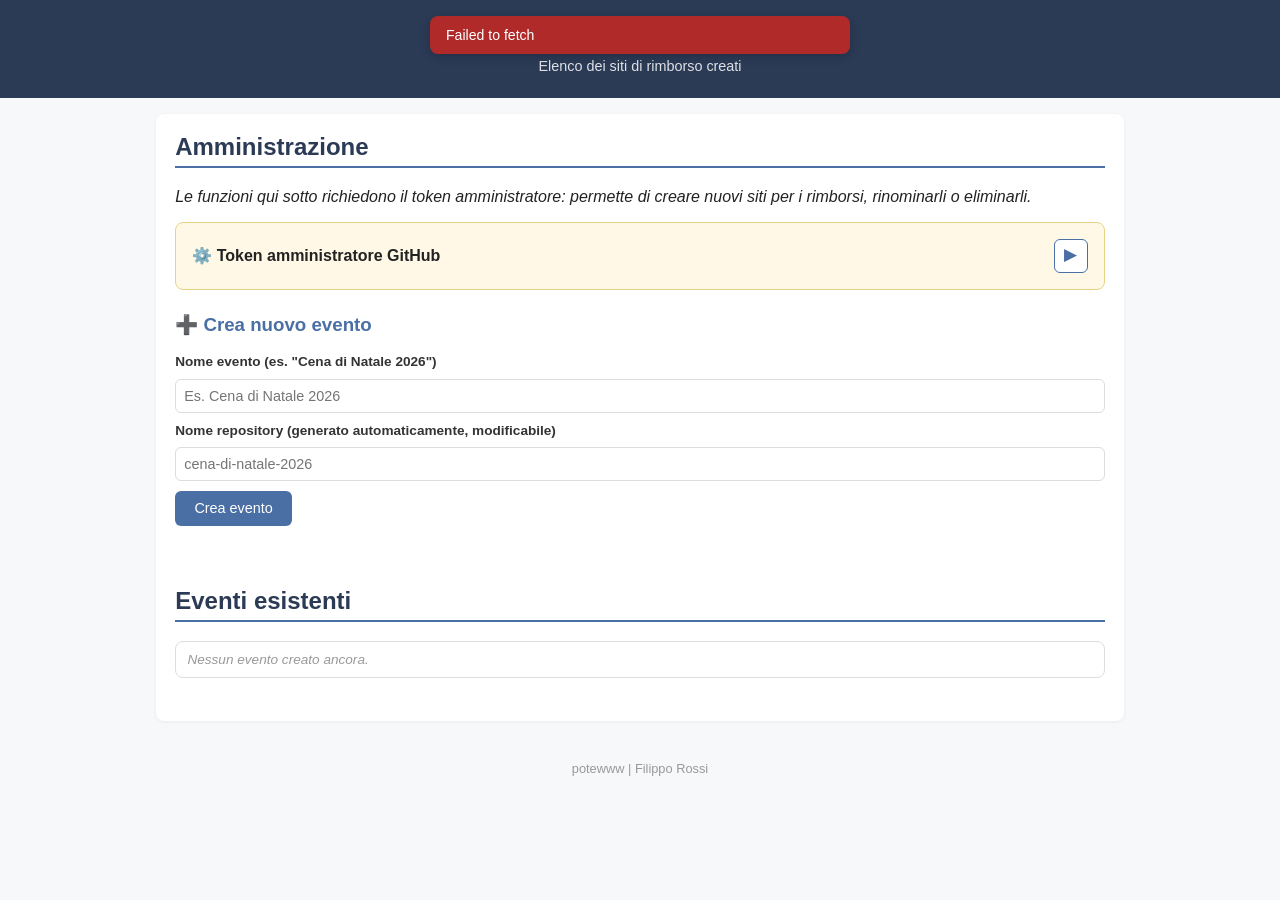
<file: index.html>
<!DOCTYPE html>
<html lang="it">
<head>
<meta charset="UTF-8">
<meta name="viewport" content="width=device-width, initial-scale=1.0">
<title>I miei eventi — Rimborsi</title>
<link rel="icon" type="image/png" href="img/logo.png">
<link rel="stylesheet" href="css/style.css">
</head>
<body>

<header class="page-header">
  <h1>PoteSplit</h1>
  <p>Elenco dei siti di rimborso creati</p>
</header>

<main>
  <section class="tab-panel active" style="border-radius:8px;">


    <h2>Amministrazione</h2>
    <p><em>Le funzioni qui sotto richiedono il token amministratore: permette di creare nuovi siti per i rimborsi, rinominarli o eliminarli.</em></p>

    <div class="token-box collapsed" id="token-box">
      <div class="token-box-header" id="token-box-toggle">
        <strong>⚙️ Token amministratore GitHub</strong>
       <button class="btn-gear btn-arrow" type="button" aria-label="Mostra/nascondi">▶</button>
      </div>
      <div class="token-box-body">
        Consigliato: un <strong>fine-grained token</strong> con Resource owner = la tua
        organization, Repository access = "All repositories", permessi Administration
        (org) + Contents + Pages in read/write. Così il token non può toccare i tuoi
        repository personali, solo quelli dell'organization. Vedi il README per i dettagli
        (e per l'alternativa più semplice ma meno sicura col token classico).
        Resta salvato solo in questo browser.
        Oppure più velocemente, cliccando al seguente link <a href="https://github.com/settings/personal-access-tokens/new" target="_blank" rel="noopener">GeneraToken</a>, si viene reindirizzati al sito per creare il token.
        <div class="token-input-row">
          <input type="password" id="gh-token-home" placeholder="github_pat_xxxxxxxxxxxxxxxxxxxx">
          <button class="btn-icon" type="button" id="btn-toggle-token-home" title="Mostra/nascondi token">👁</button>
          <button class="btn-icon" type="button" id="btn-copy-token-home" title="Copia token">📋</button>
        </div>
        <div style="display:flex; gap:.5rem; flex-wrap:wrap;">
          <button class="btn-secondary" id="btn-save-token-home" type="button">Salva token</button>
          <button class="btn-icon delete" id="btn-clear-token-home" type="button">Rimuovi token</button>
        </div>
        <div class="status" id="status-token-home"></div>
      </div>
    </div>

    <div class="warning-banner" id="config-warning-home" style="display:none">
      ⚠️ <strong>js/config.js</strong> non è ancora stato configurato con owner/repo/org: finché
      resta così, la creazione di nuovi eventi non funzionerà. Vedi il README.
    </div>

    <h3>➕ Crea nuovo evento</h3>
    <form class="admin-form" id="f-evento-form">
      <label>Nome evento (es. "Cena di Natale 2026")</label>
      <input type="text" id="f-evento-nome" placeholder="Es. Cena di Natale 2026" required>
      <label>Nome repository (generato automaticamente, modificabile)</label>
      <input type="text" id="f-evento-slug" placeholder="cena-di-natale-2026" required>
      <button class="btn-primary" type="submit" id="btn-evento-submit">Crea evento</button>
      <div class="status" id="status-evento"></div>
    </form>

     <h2>Eventi esistenti</h2>
    <div class="list-box" id="lista-eventi"></div>
  </section>
</main>

<footer><a href="https://potewww.github.io/home.html">potewww | Filippo Rossi</a></footer>

<script src="js/config.js"></script>
<script src="js/github-home.js"></script>
<script src="js/app-home.js"></script>
</body>
</html>
</file>
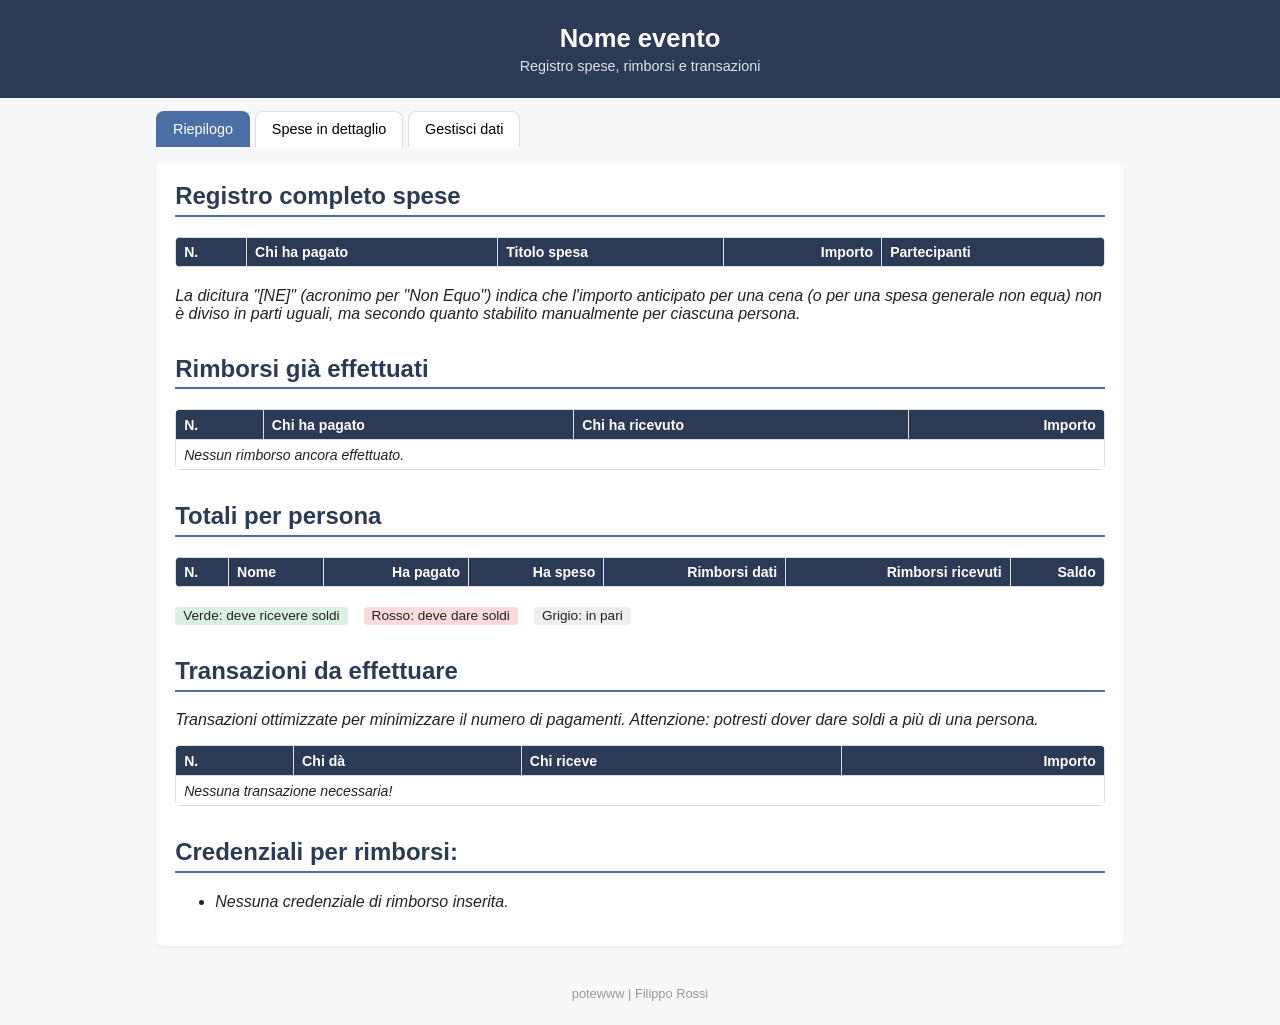
<file: template/index.html>
<!DOCTYPE html>
<html lang="it">
<head>
<meta charset="UTF-8">
<meta name="viewport" content="width=device-width, initial-scale=1.0">
<title>Rimborsi</title>
  <meta property="og:type" content="website">
  <meta property="og:title" content="Rimborsi">
  <meta property="og:description" content="Registro spese, rimborsi e transazioni">
  <meta property="og:image" content="https://potewww.github.io/potesplit/img/logo.png">
  <meta name="twitter:card" content="summary">
  <meta name="twitter:title" content="Rimborsi">
  <meta name="twitter:description" content="Registro spese, rimborsi e transazioni">
  <link rel="icon" type="image/png" href="https://potewww.github.io/potesplit/img/logo.png">
<link rel="stylesheet" href="css/style.css">
</head>
<body>

<header class="page-header">
  <h1 id="page-title">Rimborsi</h1>
  <p>Registro spese, rimborsi e transazioni</p>
</header>

<nav class="tabs">
  <a class="tab-btn-home" id="btn-home-link" href="#" title="Torna alla home">🏠</a>
  <button class="tab-btn active" data-tab="tab-riepilogo">Riepilogo</button>
  <button class="tab-btn" data-tab="tab-dettaglio">Spese in dettaglio</button>
  <button class="tab-btn" data-tab="tab-gestisci">Gestisci dati</button>
</nav>

<main>

  <!-- ===================== TAB RIEPILOGO ===================== -->
  <section id="tab-riepilogo" class="tab-panel active">

    <h2>Registro completo spese</h2>
    <div class="table-wrap">
    <table id="tbl-registro">
      <thead><tr><th>N.</th><th>Chi ha pagato</th><th>Titolo spesa</th><th class="num">Importo</th><th>Partecipanti</th></tr></thead>
      <tbody></tbody>
    </table>
    </div>
    <p><em>La dicitura "[NE]" (acronimo per "Non Equo") indica che l'importo anticipato per una cena (o per una spesa generale non equa) non è diviso in parti uguali, ma secondo quanto stabilito manualmente per ciascuna persona.</em></p>

    <h2>Rimborsi già effettuati</h2>
    <div class="table-wrap">
    <table id="tbl-rimborsi">
      <thead><tr><th>N.</th><th>Chi ha pagato</th><th>Chi ha ricevuto</th><th class="num">Importo</th></tr></thead>
      <tbody></tbody>
    </table>
    </div>

    <h2>Totali per persona</h2>
    <div class="table-wrap">
    <table id="tbl-totali">
      <thead><tr><th>N.</th><th>Nome</th><th class="num">Ha pagato</th><th class="num">Ha speso</th><th class="num">Rimborsi dati</th><th class="num">Rimborsi ricevuti</th><th class="num">Saldo</th></tr></thead>
      <tbody></tbody>
    </table>
    </div>
    <div class="legend">
      <span class="row-green">Verde: deve ricevere soldi</span>
      <span class="row-red">Rosso: deve dare soldi</span>
      <span class="row-gray">Grigio: in pari</span>
    </div>

    <h2>Transazioni da effettuare</h2>
    <p><em>Transazioni ottimizzate per minimizzare il numero di pagamenti. Attenzione: potresti dover dare soldi a più di una persona.</em></p>
    <div class="table-wrap">
    <table id="tbl-transazioni">
      <thead><tr><th>N.</th><th>Chi dà</th><th>Chi riceve</th><th class="num">Importo</th></tr></thead>
      <tbody></tbody>
    </table>
    </div>

    <h2>Credenziali per rimborsi:</h2>
    <ul id="credenziali-list"></ul>
  </section>

  <!-- ===================== TAB CENE ===================== -->
  <section id="tab-dettaglio" class="tab-panel">
    <h2>Spese in dettaglio</h2>
    <p><em>Se una spesa non è divisibile esattamente (es. dividendo per 3), gli importi vengono arrotondati per difetto al centesimo e i centesimi restanti assegnati a chi, al momento del calcolo, sta spendendo di meno: è normale che due persone con la stessa spesa "sulla carta" abbiano un centesimo di differenza. Se il totale anticipato per una spesa/cena non coincide con il dovuto calcolato, la differenza viene ridistribuita automaticamente (solata se si è pagato di più, controsolata se si è pagato di meno).</em></p>

    <h3>Cene</h3>
    <div id="cene-container"></div>

    <h3>Altre spese (equa e non equa)</h3>
    <div id="spese-dettaglio-container"></div>
  </section>

  <!-- ===================== TAB GESTISCI ===================== -->
  <section id="tab-gestisci" class="tab-panel">
    <h2>Gestisci dati</h2>
    <div class="warning-banner" id="config-warning" style="display:none">
      ⚠️ <strong>js/config.js</strong> non è ancora stato configurato con il tuo username e nome del repository GitHub: finché resta così, nessun salvataggio funzionerà. Vedi il README.
    </div>

    <div class="token-box collapsed" id="token-box">
      <div class="token-box-header" id="token-box-toggle">
        <strong>⚙️ Token GitHub</strong>
        <button class="btn-gear btn-arrow" type="button" aria-label="Mostra/nascondi">▶</button>
      </div>
      <div class="token-box-body">
        <p>
  Istruzioni amministratore:
  <br>Accedere su GitHub → Settings → Developer settings → Personal access tokens (fine-grained, con permesso "Contents: Read and write" sul repo). Il token resta salvato solo in questo browser (non su GitHub Pages, non visibile ad altri visitatori) e rimane impostato anche se chiudi la pagina o il browser, finché non lo rimuovi.
  Oppure più velocemente, cliccando al seguente link <a href="https://github.com/settings/personal-access-tokens/new" target="_blank" rel="noopener">GeneraToken</a>, si viene reindirizzati al sito per creare il token.
</p>

<p>
  Istruzioni utenti:
  <br>Inserire nello spazio sottostante il token fornito dall'amministratore. Una volta fatto, chiudere il menù a tendina e non modificare più il campo.
</p>
        <div class="token-input-row">
          <input type="password" id="gh-token" placeholder="github_pat_xxxxxxxxxxxxxxxxxxxx">
          <button class="btn-icon" type="button" id="btn-toggle-token" title="Mostra/nascondi token">👁</button>
          <button class="btn-icon" type="button" id="btn-copy-token" title="Copia token">📋</button>
        </div>
        <div style="display:flex; gap:.5rem; flex-wrap:wrap;">
          <button class="btn-secondary" id="btn-save-token" type="button">Salva token (permanente)</button>
          <button class="btn-icon delete" id="btn-clear-token" type="button">Rimuovi token</button>
        </div>
        <div class="status" id="status-token"></div>
      </div>
    </div>

    <div class="collapsible-section collapsed" id="sec-persona">
      <div class="collapsible-header" data-toggle="sec-persona">
        <strong>👤 Aggiungi persona</strong>
        <button class="btn-gear btn-arrow" type="button" aria-label="Mostra/nascondi">▶</button>
      </div>
      <div class="collapsible-body">
        <form class="admin-form" id="f-persona-form">
          <label>Quante persone vuoi aggiungere?</label>
          <select id="f-persona-quante">
            <option value="1" selected>1</option>
            <option value="2">2</option>
            <option value="3">3</option>
            <option value="4">4</option>
            <option value="5">5</option>
            <option value="6">6</option>
            <option value="7">7</option>
            <option value="8">8</option>
            <option value="9">9</option>
            <option value="10">10</option>
          </select>
          <label>Nome e cognome</label>
          <div id="f-persona-nomi-container"></div>
          <button class="btn-primary" type="submit">Aggiungi persona/e</button>
          <div class="status" id="status-persona"></div>
        </form>
      </div>
    </div>

    <h4>Persone esistenti</h4>
    <div class="list-box" id="lista-persone"></div>

    <div class="collapsible-section collapsed" id="sec-spesa">
      <div class="collapsible-header" data-toggle="sec-spesa">
        <strong>🛒 Aggiungi spesa</strong>
        <button class="btn-gear btn-arrow" type="button" aria-label="Mostra/nascondi">▶</button>
      </div>
      <div class="collapsible-body">
        <form class="admin-form" id="f-spesa-form">
          <label>Titolo spesa</label>
          <input type="text" id="f-spesa-titolo" placeholder="Es. Spesa bibite" required>

          <label>Partecipanti alla spesa (spunta chi partecipa — di default sono tutte spuntate)</label>
          <div id="f-spesa-partecipanti"></div>

          <label>Metodo di divisione</label>
          <div style="display:flex; gap:1.2rem; flex-wrap:wrap;">
            <label class="chk"><input type="radio" name="f-spesa-modo" id="f-spesa-modo-equa" value="equa" checked> Divisione equa tra i partecipanti</label>
            <label class="chk"><input type="radio" name="f-spesa-modo" id="f-spesa-modo-nonequa" value="nonequa"> Divisione non equa (quote personalizzate)</label>
          </div>

          <div id="f-spesa-quote-box" style="display:none">
            <label>Quota dovuta da ciascun partecipante selezionato (€)</label>
            <div id="f-spesa-quote-righe"></div>
            <div class="status" id="status-spesa-quote-tot"></div>
          </div>

          <label>Chi ha anticipato i soldi (spunta chi ha pagato — di default nessuno è spuntato)</label>
          <div id="f-spesa-pagatori-check"></div>
          <div id="f-spesa-pagatori-righe"></div>
          <div class="status" id="status-spesa-pagatori-tot"></div>

          <button class="btn-primary" type="submit" id="btn-spesa-submit">Aggiungi spesa</button>
          <button class="btn-secondary" type="button" id="btn-spesa-annulla" style="display:none">Annulla modifica</button>
          <div class="status" id="status-spesa"></div>
        </form>
      </div>
    </div>

    <h4>Spese esistenti</h4>
    <div class="list-box" id="lista-spese"></div>

    <div class="collapsible-section collapsed" id="sec-rimborso">
      <div class="collapsible-header" data-toggle="sec-rimborso">
        <strong>💸 Aggiungi rimborso</strong>
        <button class="btn-gear btn-arrow" type="button" aria-label="Mostra/nascondi">▶</button>
      </div>
      <div class="collapsible-body">
        <form class="admin-form" id="f-rimborso-form">
          <label>Chi dà (ha rimborsato)</label>
          <select class="persona-select" id="f-rimb-da"></select>
          <label>Chi riceve</label>
          <select class="persona-select" id="f-rimb-a"></select>
          <label>Importo (€)</label>
          <input type="number" step="0.01" min="0.01" id="f-rimb-importo" required>
          <button class="btn-primary" type="submit" id="btn-rimborso-submit">Aggiungi rimborso</button>
          <button class="btn-secondary" type="button" id="btn-rimborso-annulla" style="display:none">Annulla modifica</button>
          <div class="status" id="status-rimborso"></div>
        </form>
      </div>
    </div>

    <h4>Rimborsi esistenti</h4>
    <div class="list-box" id="lista-rimborsi"></div>

    <div class="collapsible-section collapsed" id="sec-cena">
      <div class="collapsible-header" data-toggle="sec-cena">
        <strong>🍲 Aggiungi cena</strong>
        <button class="btn-gear btn-arrow" type="button" aria-label="Mostra/nascondi">▶</button>
      </div>
      <div class="collapsible-body">
        <form class="admin-form" id="f-cena-form">
          <label>Titolo cena</label>
          <input type="text" id="f-cena-titolo" placeholder="Es. Cena di Natale" required>

          <label>Persone alla cena (spunta chi partecipa — di default sono tutte spuntate)</label>
          <div id="cena-persone-checkboxes"></div>

          <label>Sconti per categoria (%)</label>
          <div class="sconti-grid" id="sconti-grid-container"></div>

          <div class="cena-persone-details collapsed" id="cena-persone-details">
            <div class="cena-persone-details-header" id="cena-persone-details-toggle">
              <strong>Spese individuali per persona (voci consumate)</strong>
              <button class="btn-gear btn-arrow" type="button" aria-label="Mostra/nascondi spese individuali">▶</button>
            </div>
            <div class="cena-persone-details-body">
              <div id="cena-persone-rows"></div>
            </div>
          </div>

          <label>Spese condivise (piatti/bevande in comune, coperto, ecc.)</label>
          <p><em>Se non selezioni nessun partecipante per una spesa condivisa, viene considerata per tutti i partecipanti alla cena.</em></p>
          <div id="cena-spese-rows"></div>
          <button class="btn-secondary" type="button" id="btn-add-cena-spesa">+ Aggiungi spesa condivisa</button>

          <label>Chi ha anticipato i soldi per questa cena (spunta chi ha pagato — di default nessuno è spuntato)</label>
          <p><em>Non è detto che chi anticipa i soldi debba anche partecipare alla cena: la spesa viene comunque divisa esclusivamente tra i partecipanti selezionati sopra.</em></p>
          <div id="cena-pagatori-check"></div>
          <div id="cena-pagatori-righe"></div>
          <div class="status" id="status-cena-pagatori-tot"></div>

          <button class="btn-primary" type="submit" id="btn-cena-submit">Salva cena</button>
          <button class="btn-secondary" type="button" id="btn-cena-annulla" style="display:none">Annulla modifica</button>
          <div class="status" id="status-cena"></div>
        </form>
      </div>
    </div>

    <h4>Cene esistenti</h4>
    <div class="list-box" id="lista-cene"></div>

    <div class="collapsible-section collapsed" id="sec-credenziale">
      <div class="collapsible-header" data-toggle="sec-credenziale">
        <strong>📝 Aggiungi/modifica credenziali rimborso</strong>
        <button class="btn-gear btn-arrow" type="button" aria-label="Mostra/nascondi">▶</button>
      </div>
      <div class="collapsible-body">
        <p><em>Per ogni persona puoi salvare un link PayPal oppure un IBAN + nome intestatario,
          da mostrare nella pagina Riepilogo a chi deve farle un rimborso.</em></p>
        <form class="admin-form" id="f-credenziale-form">
          <label>Persona</label>
          <select class="persona-select" id="f-cred-persona"></select>

          <label>Tipo di credenziale</label>
          <select id="f-cred-tipo">
            <option value="paypal">Link PayPal</option>
            <option value="iban">IBAN + Intestatario</option>
          </select>

          <div id="f-cred-campi-paypal">
            <label>Link PayPal</label>
            <input type="text" id="f-cred-paypal" placeholder="https://www.paypal.me/tuonome">
          </div>

          <div id="f-cred-campi-iban" style="display:none">
            <label>IBAN</label>
            <input type="text" id="f-cred-iban" placeholder="IT00X0000000000000000000000">
            <label>Nome intestatario</label>
            <input type="text" id="f-cred-intestatario" placeholder="Es. Mario Rossi">
          </div>

          <button class="btn-primary" type="submit" id="btn-cred-submit">Salva credenziali</button>
          <button class="btn-secondary" type="button" id="btn-cred-annulla" style="display:none">Annulla modifica</button>
          <div class="status" id="status-cred"></div>
        </form>
      </div>
    </div>

    <h4>Credenziali esistenti</h4>
    <div class="list-box" id="lista-credenziali"></div>
  </section>

</main>

<footer><a href="https://potewww.github.io/home.html">potewww | Filippo Rossi</a></footer>

<script src="js/config.js"></script>
<script src="js/calc.js"></script>
<script src="js/github.js"></script>
<script src="js/app.js"></script>
</body>
</html>
</file>
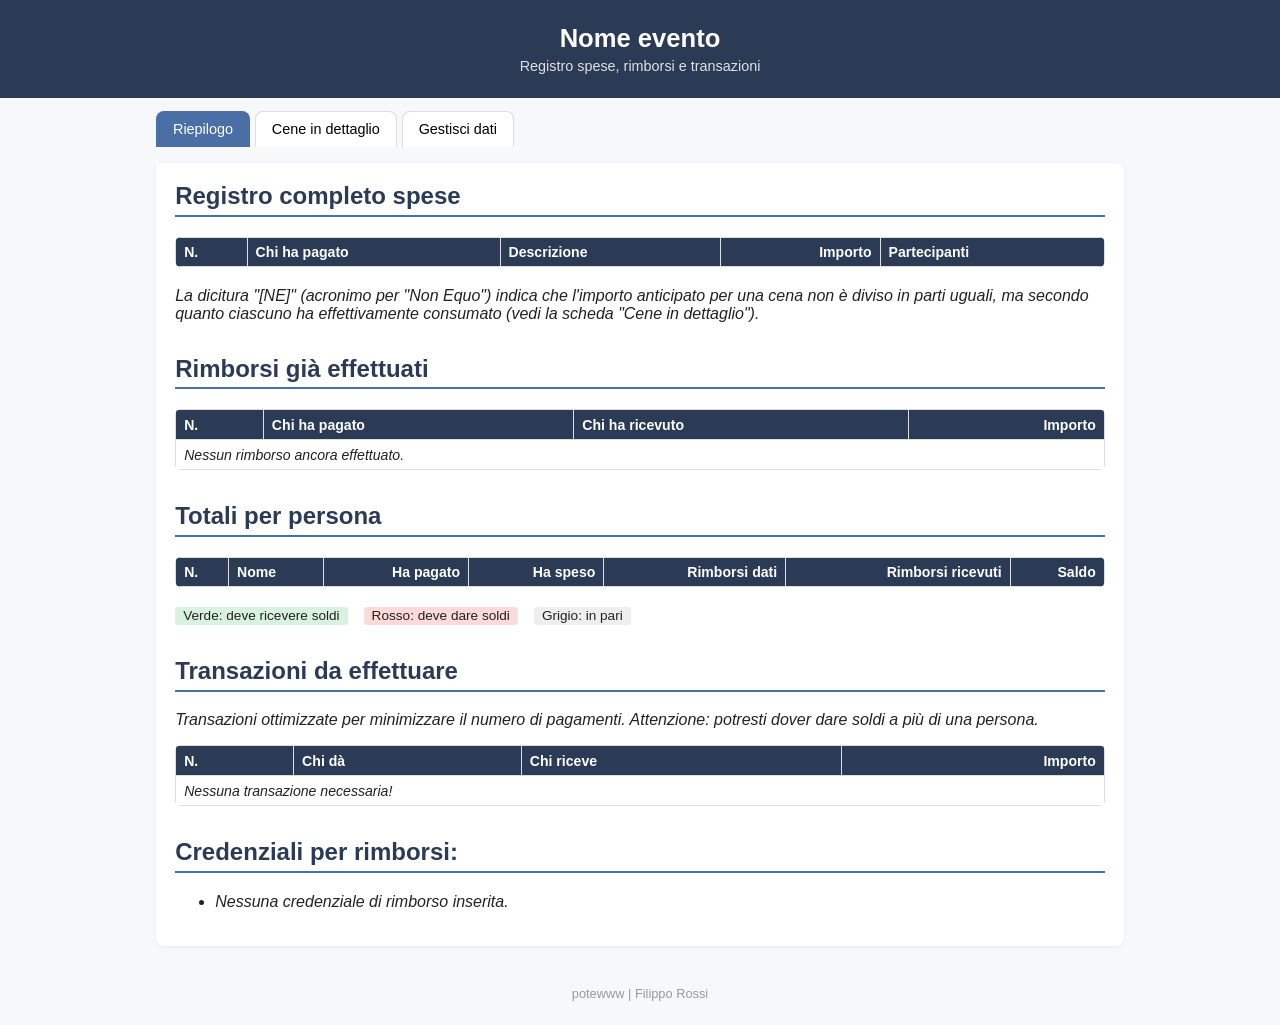
<file: template/index-4.html>
<!DOCTYPE html>
<html lang="it">
<head>
<meta charset="UTF-8">
<meta name="viewport" content="width=device-width, initial-scale=1.0">
<title>Rimborsi</title>
<link rel="stylesheet" href="css/style.css">
</head>
<body>

<header class="page-header">
  <h1 id="page-title">Rimborsi</h1>
  <p>Registro spese, rimborsi e transazioni</p>
</header>

<nav class="tabs">
  <a class="tab-btn-home" id="btn-home-link" href="#" title="Torna alla home">🏠</a>
  <button class="tab-btn active" data-tab="tab-riepilogo">Riepilogo</button>
  <button class="tab-btn" data-tab="tab-cene">Cene in dettaglio</button>
  <button class="tab-btn" data-tab="tab-gestisci">Gestisci dati</button>
</nav>

<main>

  <!-- ===================== TAB RIEPILOGO ===================== -->
  <section id="tab-riepilogo" class="tab-panel active">

    <h2>Registro completo spese</h2>
    <div class="table-wrap">
    <table id="tbl-registro">
      <thead><tr><th>N.</th><th>Chi ha pagato</th><th>Descrizione</th><th class="num">Importo</th><th>Partecipanti</th></tr></thead>
      <tbody></tbody>
    </table>
    </div>
    <p><em>La dicitura "[NE]" (acronimo per "Non Equo") indica che l'importo anticipato per una cena non è diviso in parti uguali, ma secondo quanto ciascuno ha effettivamente consumato (vedi la scheda "Cene in dettaglio").</em></p>

    <h2>Rimborsi già effettuati</h2>
    <div class="table-wrap">
    <table id="tbl-rimborsi">
      <thead><tr><th>N.</th><th>Chi ha pagato</th><th>Chi ha ricevuto</th><th class="num">Importo</th></tr></thead>
      <tbody></tbody>
    </table>
    </div>

    <h2>Totali per persona</h2>
    <div class="table-wrap">
    <table id="tbl-totali">
      <thead><tr><th>N.</th><th>Nome</th><th class="num">Ha pagato</th><th class="num">Ha speso</th><th class="num">Rimborsi dati</th><th class="num">Rimborsi ricevuti</th><th class="num">Saldo</th></tr></thead>
      <tbody></tbody>
    </table>
    </div>
    <div class="legend">
      <span class="row-green">Verde: deve ricevere soldi</span>
      <span class="row-red">Rosso: deve dare soldi</span>
      <span class="row-gray">Grigio: in pari</span>
    </div>

    <h2>Transazioni da effettuare</h2>
    <p><em>Transazioni ottimizzate per minimizzare il numero di pagamenti. Attenzione: potresti dover dare soldi a più di una persona.</em></p>
    <div class="table-wrap">
    <table id="tbl-transazioni">
      <thead><tr><th>N.</th><th>Chi dà</th><th>Chi riceve</th><th class="num">Importo</th></tr></thead>
      <tbody></tbody>
    </table>
    </div>

    <h2>Credenziali per rimborsi:</h2>
    <ul id="credenziali-list"></ul>
  </section>

  <!-- ===================== TAB CENE ===================== -->
  <section id="tab-cene" class="tab-panel">
    <h2>Cene in dettaglio</h2>
    <div id="cene-container"></div>
  </section>

  <!-- ===================== TAB GESTISCI ===================== -->
  <section id="tab-gestisci" class="tab-panel">
    <h2>Gestisci dati</h2>
    <div class="warning-banner" id="config-warning" style="display:none">
      ⚠️ <strong>js/config.js</strong> non è ancora stato configurato con il tuo username e nome del repository GitHub: finché resta così, nessun salvataggio funzionerà. Vedi il README.
    </div>

    <div class="token-box collapsed" id="token-box">
      <div class="token-box-header" id="token-box-toggle">
        <strong>⚙️ Token GitHub</strong>
        <button class="btn-gear" type="button" aria-label="Mostra/nascondi impostazioni token">⚙</button>
      </div>
      <div class="token-box-body">
        <p>
  Istruzioni amministratore:
  <br>Accedere su GitHub → Settings → Developer settings → Personal access tokens (fine-grained, con permesso "Contents: Read and write" sul repo). Il token resta salvato solo in questo browser (non su GitHub Pages, non visibile ad altri visitatori) e rimane impostato anche se chiudi la pagina o il browser, finché non lo rimuovi.
  Oppure più velocemente, cliccando al seguente link <a href="https://github.com/settings/personal-access-tokens/new" target="_blank" rel="noopener">GeneraToken</a>, si viene reindirizzati al sito per creare il token.
</p>

<p>
  Istruzioni utenti:
  <br>Inserire nello spazio sottostante il token fornito dall'amministratore. Una volta fatto, chiudere il menù a tendina e non modificare più il campo.
</p>
        <div class="token-input-row">
          <input type="password" id="gh-token" placeholder="github_pat_xxxxxxxxxxxxxxxxxxxx">
          <button class="btn-icon" type="button" id="btn-toggle-token" title="Mostra/nascondi token">👁</button>
          <button class="btn-icon" type="button" id="btn-copy-token" title="Copia token">📋</button>
        </div>
        <div style="display:flex; gap:.5rem; flex-wrap:wrap;">
          <button class="btn-secondary" id="btn-save-token" type="button">Salva token (permanente)</button>
          <button class="btn-icon delete" id="btn-clear-token" type="button">Rimuovi token</button>
        </div>
        <div class="status" id="status-token"></div>
      </div>
    </div>

    <h3>➕ Aggiungi persona</h3>
    <form class="admin-form" id="f-persona-form">
      <label>Quante persone vuoi aggiungere?</label>
      <select id="f-persona-quante">
        <option value="1" selected>1</option>
        <option value="2">2</option>
        <option value="3">3</option>
        <option value="4">4</option>
        <option value="5">5</option>
        <option value="6">6</option>
        <option value="7">7</option>
        <option value="8">8</option>
        <option value="9">9</option>
        <option value="10">10</option>
      </select>
      <label>Nome e cognome</label>
      <div id="f-persona-nomi-container"></div>
      <button class="btn-primary" type="submit">Aggiungi persona/e</button>
      <div class="status" id="status-persona"></div>
    </form>

    <h4>Persone esistenti</h4>
    <div class="list-box" id="lista-persone"></div>

    <h3>➕ Aggiungi spesa</h3>
    <form class="admin-form" id="f-spesa-form">
      <label>Chi ha pagato</label>
      <select class="persona-select" id="f-spesa-chi"></select>
      <label>Descrizione</label>
      <input type="text" id="f-spesa-desc" placeholder="Es. Spesa bibite" required>
      <label>Importo (€)</label>
      <input type="number" step="0.01" id="f-spesa-importo" required>
      <label>Partecipanti (lascia tutto deselezionato = tutti)</label>
      <div class="persona-checkboxes" id="f-spesa-partecipanti"></div>
      <button class="btn-primary" type="submit" id="btn-spesa-submit">Aggiungi spesa</button>
      <button class="btn-secondary" type="button" id="btn-spesa-annulla" style="display:none">Annulla modifica</button>
      <div class="status" id="status-spesa"></div>
    </form>

    <h4>Spese esistenti</h4>
    <div class="list-box" id="lista-spese"></div>

    <h3>➕ Aggiungi rimborso</h3>
    <form class="admin-form" id="f-rimborso-form">
      <label>Chi dà (ha rimborsato)</label>
      <select class="persona-select" id="f-rimb-da"></select>
      <label>Chi riceve</label>
      <select class="persona-select" id="f-rimb-a"></select>
      <label>Importo (€)</label>
      <input type="number" step="0.01" id="f-rimb-importo" required>
      <button class="btn-primary" type="submit" id="btn-rimborso-submit">Aggiungi rimborso</button>
      <button class="btn-secondary" type="button" id="btn-rimborso-annulla" style="display:none">Annulla modifica</button>
      <div class="status" id="status-rimborso"></div>
    </form>

    <h4>Rimborsi esistenti</h4>
    <div class="list-box" id="lista-rimborsi"></div>

    <h3>➕ Aggiungi cena</h3>
    <form class="admin-form" id="f-cena-form">
      <label>Titolo cena</label>
      <input type="text" id="f-cena-titolo" placeholder="Es. Cena di Natale" required>

      <label>Persone alla cena (spunta chi partecipa — di default sono tutte spuntate)</label>
      <div id="cena-persone-checkboxes"></div>

      <label>Sconti per categoria (%)</label>
      <div class="sconti-grid" id="sconti-grid-container"></div>

      <details class="cena-persone-details" id="cena-persone-details">
        <summary>Spese individuali per persona (voci consumate + quanto ha pagato in anticipo)</summary>
        <div id="cena-persone-rows"></div>
      </details>

      <label>Spese condivise (piatti/bevande in comune, coperto, ecc.)</label>
      <p><em>Se non selezioni nessun partecipante per una spesa condivisa, viene considerata per tutti i partecipanti alla cena.</em></p>
      <div id="cena-spese-rows"></div>
      <button class="btn-secondary" type="button" id="btn-add-cena-spesa">+ Aggiungi spesa condivisa</button>

      <button class="btn-primary" type="submit" id="btn-cena-submit">Salva cena</button>
      <button class="btn-secondary" type="button" id="btn-cena-annulla" style="display:none">Annulla modifica</button>
      <div class="status" id="status-cena"></div>
    </form>

    <h4>Cene esistenti</h4>
    <div class="list-box" id="lista-cene"></div>

    <h3>➕ Aggiungi/modifica credenziali rimborso</h3>
    <p><em>Per ogni persona puoi salvare un link PayPal oppure un IBAN + nome intestatario,
      da mostrare nella pagina Riepilogo a chi deve farle un rimborso.</em></p>
    <form class="admin-form" id="f-credenziale-form">
      <label>Persona</label>
      <select class="persona-select" id="f-cred-persona"></select>

      <label>Tipo di credenziale</label>
      <select id="f-cred-tipo">
        <option value="paypal">Link PayPal</option>
        <option value="iban">IBAN + Intestatario</option>
      </select>

      <div id="f-cred-campi-paypal">
        <label>Link PayPal</label>
        <input type="text" id="f-cred-paypal" placeholder="https://www.paypal.me/tuonome">
      </div>

      <div id="f-cred-campi-iban" style="display:none">
        <label>IBAN</label>
        <input type="text" id="f-cred-iban" placeholder="IT00X0000000000000000000000">
        <label>Nome intestatario</label>
        <input type="text" id="f-cred-intestatario" placeholder="Es. Mario Rossi">
      </div>

      <button class="btn-primary" type="submit" id="btn-cred-submit">Salva credenziali</button>
      <button class="btn-secondary" type="button" id="btn-cred-annulla" style="display:none">Annulla modifica</button>
      <div class="status" id="status-cred"></div>
    </form>

    <h4>Credenziali esistenti</h4>
    <div class="list-box" id="lista-credenziali"></div>
  </section>

</main>

<footer>potewww | Filippo Rossi</footer>

<script src="js/config.js"></script>
<script src="js/calc.js"></script>
<script src="js/github.js"></script>
<script src="js/app.js"></script>
</body>
</html>
</file>
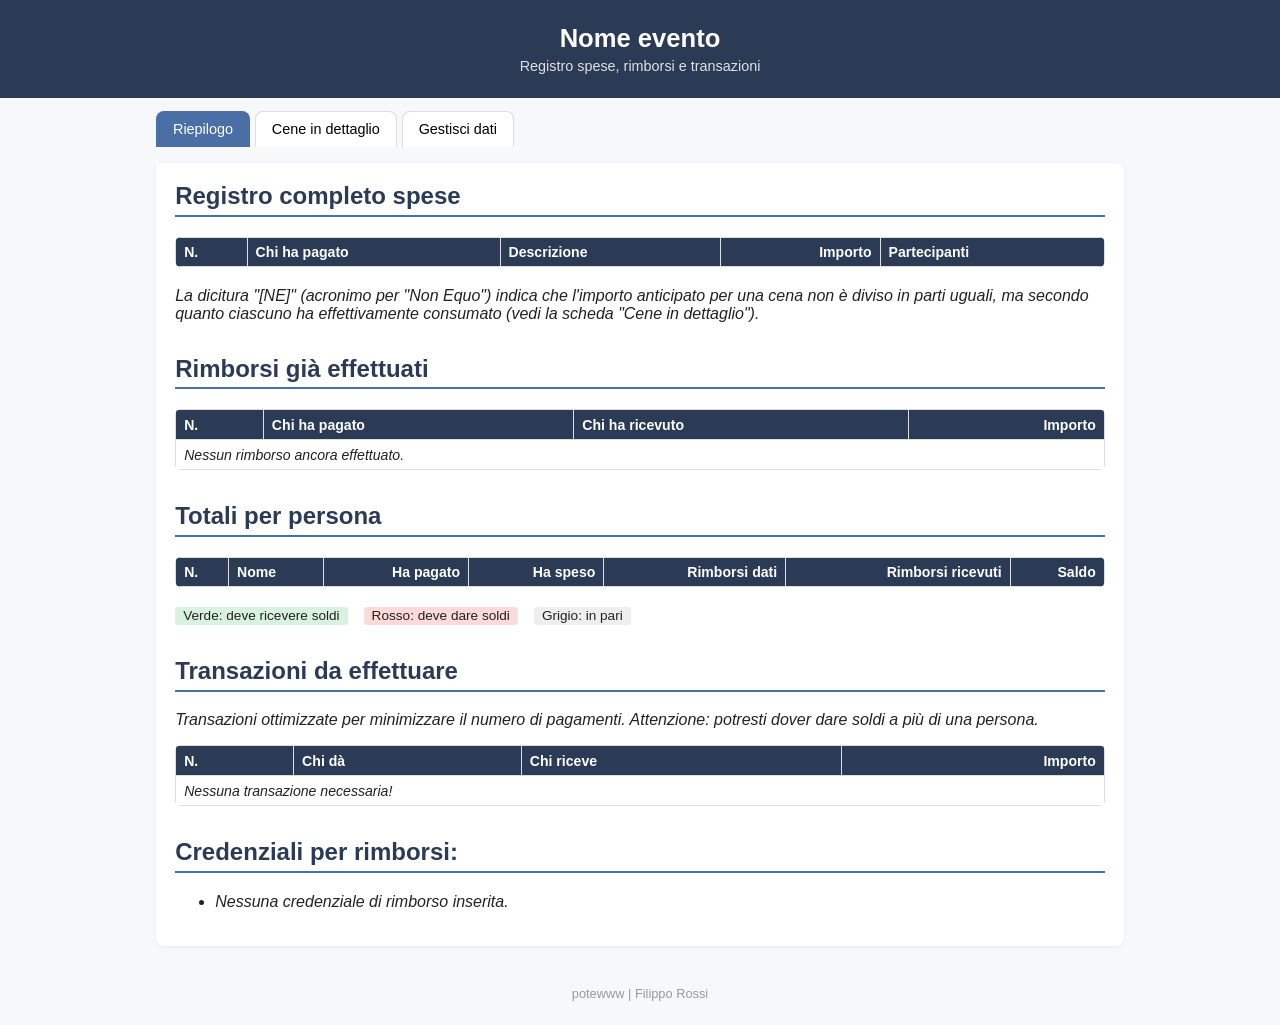
<file: template/index-5.html>
<!DOCTYPE html>
<html lang="it">
<head>
<meta charset="UTF-8">
<meta name="viewport" content="width=device-width, initial-scale=1.0">
<title>Rimborsi</title>
<link rel="stylesheet" href="css/style.css">
</head>
<body>

<header class="page-header">
  <h1 id="page-title">Rimborsi</h1>
  <p>Registro spese, rimborsi e transazioni</p>
</header>

<nav class="tabs">
  <a class="tab-btn-home" id="btn-home-link" href="#" title="Torna alla home">🏠</a>
  <button class="tab-btn active" data-tab="tab-riepilogo">Riepilogo</button>
  <button class="tab-btn" data-tab="tab-cene">Cene in dettaglio</button>
  <button class="tab-btn" data-tab="tab-gestisci">Gestisci dati</button>
</nav>

<main>

  <!-- ===================== TAB RIEPILOGO ===================== -->
  <section id="tab-riepilogo" class="tab-panel active">

    <h2>Registro completo spese</h2>
    <div class="table-wrap">
    <table id="tbl-registro">
      <thead><tr><th>N.</th><th>Chi ha pagato</th><th>Descrizione</th><th class="num">Importo</th><th>Partecipanti</th></tr></thead>
      <tbody></tbody>
    </table>
    </div>
    <p><em>La dicitura "[NE]" (acronimo per "Non Equo") indica che l'importo anticipato per una cena non è diviso in parti uguali, ma secondo quanto ciascuno ha effettivamente consumato (vedi la scheda "Cene in dettaglio").</em></p>

    <h2>Rimborsi già effettuati</h2>
    <div class="table-wrap">
    <table id="tbl-rimborsi">
      <thead><tr><th>N.</th><th>Chi ha pagato</th><th>Chi ha ricevuto</th><th class="num">Importo</th></tr></thead>
      <tbody></tbody>
    </table>
    </div>

    <h2>Totali per persona</h2>
    <div class="table-wrap">
    <table id="tbl-totali">
      <thead><tr><th>N.</th><th>Nome</th><th class="num">Ha pagato</th><th class="num">Ha speso</th><th class="num">Rimborsi dati</th><th class="num">Rimborsi ricevuti</th><th class="num">Saldo</th></tr></thead>
      <tbody></tbody>
    </table>
    </div>
    <div class="legend">
      <span class="row-green">Verde: deve ricevere soldi</span>
      <span class="row-red">Rosso: deve dare soldi</span>
      <span class="row-gray">Grigio: in pari</span>
    </div>

    <h2>Transazioni da effettuare</h2>
    <p><em>Transazioni ottimizzate per minimizzare il numero di pagamenti. Attenzione: potresti dover dare soldi a più di una persona.</em></p>
    <div class="table-wrap">
    <table id="tbl-transazioni">
      <thead><tr><th>N.</th><th>Chi dà</th><th>Chi riceve</th><th class="num">Importo</th></tr></thead>
      <tbody></tbody>
    </table>
    </div>

    <h2>Credenziali per rimborsi:</h2>
    <ul id="credenziali-list"></ul>
  </section>

  <!-- ===================== TAB CENE ===================== -->
  <section id="tab-cene" class="tab-panel">
    <h2>Cene in dettaglio</h2>
    <div id="cene-container"></div>
  </section>

  <!-- ===================== TAB GESTISCI ===================== -->
  <section id="tab-gestisci" class="tab-panel">
    <h2>Gestisci dati</h2>
    <div class="warning-banner" id="config-warning" style="display:none">
      ⚠️ <strong>js/config.js</strong> non è ancora stato configurato con il tuo username e nome del repository GitHub: finché resta così, nessun salvataggio funzionerà. Vedi il README.
    </div>

    <div class="token-box collapsed" id="token-box">
      <div class="token-box-header" id="token-box-toggle">
        <strong>⚙️ Token GitHub</strong>
        <button class="btn-gear" type="button" aria-label="Mostra/nascondi impostazioni token">⚙</button>
      </div>
      <div class="token-box-body">
        <p>
  Istruzioni amministratore:
  <br>Accedere su GitHub → Settings → Developer settings → Personal access tokens (fine-grained, con permesso "Contents: Read and write" sul repo). Il token resta salvato solo in questo browser (non su GitHub Pages, non visibile ad altri visitatori) e rimane impostato anche se chiudi la pagina o il browser, finché non lo rimuovi.
  Oppure più velocemente, cliccando al seguente link <a href="https://github.com/settings/personal-access-tokens/new" target="_blank" rel="noopener">GeneraToken</a>, si viene reindirizzati al sito per creare il token.
</p>

<p>
  Istruzioni utenti:
  <br>Inserire nello spazio sottostante il token fornito dall'amministratore. Una volta fatto, chiudere il menù a tendina e non modificare più il campo.
</p>
        <div class="token-input-row">
          <input type="password" id="gh-token" placeholder="github_pat_xxxxxxxxxxxxxxxxxxxx">
          <button class="btn-icon" type="button" id="btn-toggle-token" title="Mostra/nascondi token">👁</button>
          <button class="btn-icon" type="button" id="btn-copy-token" title="Copia token">📋</button>
        </div>
        <div style="display:flex; gap:.5rem; flex-wrap:wrap;">
          <button class="btn-secondary" id="btn-save-token" type="button">Salva token (permanente)</button>
          <button class="btn-icon delete" id="btn-clear-token" type="button">Rimuovi token</button>
        </div>
        <div class="status" id="status-token"></div>
      </div>
    </div>

    <h3>➕ Aggiungi persona</h3>
    <form class="admin-form" id="f-persona-form">
      <label>Quante persone vuoi aggiungere?</label>
      <select id="f-persona-quante">
        <option value="1" selected>1</option>
        <option value="2">2</option>
        <option value="3">3</option>
        <option value="4">4</option>
        <option value="5">5</option>
        <option value="6">6</option>
        <option value="7">7</option>
        <option value="8">8</option>
        <option value="9">9</option>
        <option value="10">10</option>
      </select>
      <label>Nome e cognome</label>
      <div id="f-persona-nomi-container"></div>
      <button class="btn-primary" type="submit">Aggiungi persona/e</button>
      <div class="status" id="status-persona"></div>
    </form>

    <h4>Persone esistenti</h4>
    <div class="list-box" id="lista-persone"></div>

    <h3>➕ Aggiungi spesa</h3>
    <form class="admin-form" id="f-spesa-form">
      <label>Chi ha pagato</label>
      <select class="persona-select" id="f-spesa-chi"></select>
      <label>Descrizione</label>
      <input type="text" id="f-spesa-desc" placeholder="Es. Spesa bibite" required>
      <label>Importo (€)</label>
      <input type="number" step="0.01" id="f-spesa-importo" required>
      <label>Partecipanti (lascia tutto deselezionato = tutti)</label>
      <div class="persona-checkboxes" id="f-spesa-partecipanti"></div>
      <button class="btn-primary" type="submit" id="btn-spesa-submit">Aggiungi spesa</button>
      <button class="btn-secondary" type="button" id="btn-spesa-annulla" style="display:none">Annulla modifica</button>
      <div class="status" id="status-spesa"></div>
    </form>

    <h4>Spese esistenti</h4>
    <div class="list-box" id="lista-spese"></div>

    <h3>➕ Aggiungi rimborso</h3>
    <form class="admin-form" id="f-rimborso-form">
      <label>Chi dà (ha rimborsato)</label>
      <select class="persona-select" id="f-rimb-da"></select>
      <label>Chi riceve</label>
      <select class="persona-select" id="f-rimb-a"></select>
      <label>Importo (€)</label>
      <input type="number" step="0.01" id="f-rimb-importo" required>
      <button class="btn-primary" type="submit" id="btn-rimborso-submit">Aggiungi rimborso</button>
      <button class="btn-secondary" type="button" id="btn-rimborso-annulla" style="display:none">Annulla modifica</button>
      <div class="status" id="status-rimborso"></div>
    </form>

    <h4>Rimborsi esistenti</h4>
    <div class="list-box" id="lista-rimborsi"></div>

    <h3>➕ Aggiungi cena</h3>
    <form class="admin-form" id="f-cena-form">
      <label>Titolo cena</label>
      <input type="text" id="f-cena-titolo" placeholder="Es. Cena di Natale" required>

      <label>Persone alla cena (spunta chi partecipa — di default sono tutte spuntate)</label>
      <div id="cena-persone-checkboxes"></div>

      <label>Sconti per categoria (%)</label>
      <div class="sconti-grid" id="sconti-grid-container"></div>

      <div class="cena-persone-details collapsed" id="cena-persone-details">
        <div class="cena-persone-details-header" id="cena-persone-details-toggle">
          <strong>Spese individuali per persona (voci consumate + quanto ha pagato in anticipo)</strong>
          <button class="btn-gear" type="button" aria-label="Mostra/nascondi spese individuali">📝</button>
        </div>
        <div class="cena-persone-details-body">
          <div id="cena-persone-rows"></div>
        </div>
      </div>

      <label>Spese condivise (piatti/bevande in comune, coperto, ecc.)</label>
      <p><em>Se non selezioni nessun partecipante per una spesa condivisa, viene considerata per tutti i partecipanti alla cena.</em></p>
      <div id="cena-spese-rows"></div>
      <button class="btn-secondary" type="button" id="btn-add-cena-spesa">+ Aggiungi spesa condivisa</button>

      <button class="btn-primary" type="submit" id="btn-cena-submit">Salva cena</button>
      <button class="btn-secondary" type="button" id="btn-cena-annulla" style="display:none">Annulla modifica</button>
      <div class="status" id="status-cena"></div>
    </form>

    <h4>Cene esistenti</h4>
    <div class="list-box" id="lista-cene"></div>

    <h3>➕ Aggiungi/modifica credenziali rimborso</h3>
    <p><em>Per ogni persona puoi salvare un link PayPal oppure un IBAN + nome intestatario,
      da mostrare nella pagina Riepilogo a chi deve farle un rimborso.</em></p>
    <form class="admin-form" id="f-credenziale-form">
      <label>Persona</label>
      <select class="persona-select" id="f-cred-persona"></select>

      <label>Tipo di credenziale</label>
      <select id="f-cred-tipo">
        <option value="paypal">Link PayPal</option>
        <option value="iban">IBAN + Intestatario</option>
      </select>

      <div id="f-cred-campi-paypal">
        <label>Link PayPal</label>
        <input type="text" id="f-cred-paypal" placeholder="https://www.paypal.me/tuonome">
      </div>

      <div id="f-cred-campi-iban" style="display:none">
        <label>IBAN</label>
        <input type="text" id="f-cred-iban" placeholder="IT00X0000000000000000000000">
        <label>Nome intestatario</label>
        <input type="text" id="f-cred-intestatario" placeholder="Es. Mario Rossi">
      </div>

      <button class="btn-primary" type="submit" id="btn-cred-submit">Salva credenziali</button>
      <button class="btn-secondary" type="button" id="btn-cred-annulla" style="display:none">Annulla modifica</button>
      <div class="status" id="status-cred"></div>
    </form>

    <h4>Credenziali esistenti</h4>
    <div class="list-box" id="lista-credenziali"></div>
  </section>

</main>

<footer>potewww | Filippo Rossi</footer>

<script src="js/config.js"></script>
<script src="js/calc.js"></script>
<script src="js/github.js"></script>
<script src="js/app.js"></script>
</body>
</html>
</file>
<file: css/style.css>
:root {
  --header: #2b3a55;   /* blu scuro */
  --accent: #4a6fa5;   /* blu principale */
  --green: #d9f2df;
  --red: #fbdada;
  --gray: #eee;
  --disc: #c0392b;
  --orig: #888;
  --border: #ddd;
}
* { box-sizing: border-box; }
body {
  font-family: -apple-system, "Segoe UI", Roboto, sans-serif;
  margin: 0; background: #f7f8fa; color: #222;
}
header.page-header {
  background: var(--header); color: white; padding: 1.5rem 1rem; text-align: center;
}
header.page-header h1 { margin: 0 0 .3rem; font-size: 1.6rem; }
header.page-header p { margin: 0; opacity: .85; font-size: .9rem; }

nav.tabs {
  display: flex; flex-wrap: wrap; gap: .3rem; padding: .8rem 1rem 0; max-width: 1000px; margin: 0 auto;
}
.tab-btn {
  background: white; border: 1px solid var(--border); border-bottom: none;
  padding: .6rem 1rem; cursor: pointer; border-radius: 8px 8px 0 0; font-size: .9rem;
}
.tab-btn.active { background: var(--accent); color: white; border-color: var(--accent); }

.tab-btn-home {
  background: white; border: 1px solid var(--border); border-bottom: none;
  border-radius: 8px 8px 0 0; width: 2.4rem; height: 2.4rem;
  display: flex; align-items: center; justify-content: center;
  font-size: 1.1rem; text-decoration: none; flex-shrink: 0;
}
.tab-btn-home:hover { background: var(--accent); }

main { max-width: 1000px; margin: 0 auto; padding: 1rem; }
.tab-panel { display: none; background: white; padding: 1.2rem; border-radius: 0 8px 8px 8px; box-shadow: 0 1px 4px rgba(0,0,0,.06); }
.tab-panel.active { display: block; }

h2 { color: var(--header); border-bottom: 2px solid var(--accent); padding-bottom: .3rem; margin-top: 2rem;}
h2:first-child { margin-top: 0; }
h3 { color: var(--accent); margin-top: 1.5rem; }
h4 { margin-bottom: .3rem; }
h5 { margin: .8rem 0 .3rem; color: #555; }

table { width: 100%; border-collapse: collapse; margin: .6rem 0 1.2rem; font-size: .88rem; }
table th, table td { border: 1px solid var(--border); padding: .4rem .5rem; text-align: left; }
table th { background: var(--header); color: white; }
td.num, th.num { text-align: right; }
.row-red { background: var(--red); }
.row-green { background: var(--green); }
.row-gray { background: var(--gray); }
.row-stripe { background: #f0f4f9; }
.tot-row, .tot-cell { background: #eef2f7; font-weight: bold; }

.disc { color: var(--disc); font-weight: 600; }
.orig { color: var(--orig); font-size: .85em; }

.legend { display: flex; gap: 1rem; flex-wrap: wrap; margin: .6rem 0; font-size: .85rem; }
.legend span { padding: .1rem .5rem; border-radius: 4px; }

details.cena-block { border: 1px solid var(--border); border-radius: 8px; margin-bottom: .8rem; padding: .5rem 1rem; }
details.cena-block summary { cursor: pointer; font-weight: bold; font-size: 1.05rem; color: var(--header); padding: .4rem 0; }
.sconti-info { font-size: .85rem; color: #555; }

.cena-table th, .cena-table td { font-size: .82rem; }

form.admin-form { display: flex; flex-direction: column; gap: .6rem; margin-bottom: 1.5rem; }
form.admin-form label { font-size: .85rem; font-weight: 600; color: #333; }
form.admin-form input, form.admin-form select {
  padding: .5rem; border: 1px solid var(--border); border-radius: 6px; font-size: .9rem; width: 100%;
}
.persona-checkboxes { display: flex; flex-wrap: wrap; gap: .4rem .8rem; padding: .5rem; border: 1px solid var(--border); border-radius: 6px; max-height: 140px; overflow-y: auto; }
.sconti-grid { display: grid; grid-template-columns: repeat(auto-fit, minmax(110px, 1fr)); gap: .4rem; padding: .5rem; border: 1px solid var(--border); border-radius: 6px; }
.sconti-grid label { display: flex; align-items: center; gap: .3rem; font-weight: normal; font-size: .85rem; }
.sconti-grid input { width: 60px !important; }
.chk { font-weight: normal !important; display: flex; align-items: center; gap: .3rem; font-size: .85rem !important; }
.chk input { width: auto !important; }

button.btn-primary {
  background: var(--accent); color: white; border: none; padding: .6rem 1.2rem;
  border-radius: 6px; cursor: pointer; font-size: .9rem; align-self: flex-start;
}
button.btn-primary:hover { background: var(--header); }
button.btn-remove-row { background: #e74c3c; color: white; border: none; border-radius: 4px; padding: .3rem .5rem; cursor: pointer; }
button.btn-secondary { background: white; border: 1px solid var(--accent); color: var(--accent); padding: .4rem .8rem; border-radius: 6px; cursor: pointer; align-self: flex-start; }

.status { font-size: .85rem; padding: .4rem; border-radius: 4px; min-height: 1.2rem; }
.status-ok { background: #d9f2df; color: #1e7a34; }
.status-error { background: #fbdada; color: #b02a2a; }

#cena-persone-checkboxes {
  display: flex; flex-wrap: wrap; gap: .4rem .8rem; padding: .5rem;
  border: 1px solid var(--border); border-radius: 6px; max-height: 160px; overflow-y: auto;
}

.cena-persone-details {
  border: 1px solid var(--border); border-radius: 8px; padding: .6rem .8rem; margin: 0;
}
.cena-persone-details summary {
  cursor: pointer; font-weight: 600; color: var(--header); font-size: .85rem;
  padding: .3rem 0; list-style: none;
}
.cena-persone-details summary::-webkit-details-marker { display: none; }
.cena-persone-details summary::before {
  content: "▶"; display: inline-block; margin-right: .5rem; font-size: .75em;
  transition: transform .15s;
}
.cena-persone-details[open] summary::before { transform: rotate(90deg); }
.cena-persone-details #cena-persone-rows { margin-top: .6rem; display: flex; flex-direction: column; gap: .4rem; }

.cena-persona-row, .cena-spesa-row {
  display: grid; grid-template-columns: repeat(auto-fit, minmax(90px, 1fr)); gap: .3rem;
  align-items: end; border: 1px dashed var(--border); padding: .5rem; border-radius: 6px; margin-bottom: .4rem;
}
.cena-spesa-row { grid-template-columns: 2fr 1.3fr 1fr 1fr 2fr auto; }
.cp-field { display: flex; flex-direction: column; gap: .15rem; }
.cp-field label { font-size: .68rem; font-weight: 600; color: #666; white-space: nowrap; overflow: hidden; text-overflow: ellipsis; }
.cp-field input, .cp-field select { width: 100%; padding: .3rem; border: 1px solid var(--border); border-radius: 5px; font-size: .82rem; }
.cp-field-nome { grid-column: span 2; }

.token-box { background: #fff8e6; border: 1px solid #e8d284; border-radius: 8px; padding: 1rem; margin-bottom: 1.5rem; }
.token-box input { width: 100%; padding: .5rem; margin: .5rem 0; border: 1px solid var(--border); border-radius: 6px; }

.token-input-row { display: flex; gap: .4rem; align-items: center; margin: .5rem 0; }
.token-input-row input { flex: 1; margin: 0 !important; }
.token-input-row .btn-icon { flex-shrink: 0; padding: .5rem .6rem; }

.token-box-header {
  display: flex; align-items: center; justify-content: space-between; gap: .6rem; cursor: pointer;
}
.token-box-header strong { flex: 1; }
.btn-gear {
  width: 34px; height: 34px; flex-shrink: 0; display: flex; align-items: center; justify-content: center;
  border: 1px solid var(--accent); background: white; color: var(--accent); border-radius: 6px;
  cursor: pointer; font-size: 1.05rem; padding: 0; line-height: 1;
}
.btn-gear:hover { background: var(--accent); color: white; }
.token-box-body { margin-top: .8rem; }
.token-box.collapsed .token-box-body { display: none; }
.token-box.collapsed .token-box-header { margin: 0; }

.list-box { margin-bottom: 1.5rem; border: 1px solid var(--border); border-radius: 8px; overflow: hidden; }
.list-row {
  display: flex; align-items: center; justify-content: space-between; gap: .6rem;
  padding: .5rem .7rem; border-bottom: 1px solid var(--border); font-size: .85rem; background: white;
}
.list-row:last-child { border-bottom: none; }
.list-row:nth-child(even) { background: #f8f9fb; }
.list-row .list-main { flex: 1; }
.list-row .list-sub { color: #888; font-size: .8rem; }
.list-row .list-actions { display: flex; gap: .4rem; flex-shrink: 0; }
.list-row.editing { background: #fff8e6; }
.btn-icon {
  border: 1px solid var(--border); background: white; border-radius: 5px; padding: .3rem .55rem;
  cursor: pointer; font-size: .8rem;
}
.btn-icon.edit { color: var(--accent); border-color: var(--accent); }
.btn-icon.delete { color: #c0392b; border-color: #c0392b; }
.btn-icon:hover { filter: brightness(0.95); }
.rename-box { display: flex; gap: .4rem; align-items: center; flex: 1; flex-wrap: wrap; }
.rename-box input { flex: 1; min-width: 140px; padding: .3rem .5rem; border: 1px solid var(--border); border-radius: 5px; }
.rename-box .rename-label { font-size: .72rem; color: #888; width: 100%; }
.empty-note { padding: .6rem .7rem; color: #999; font-size: .85rem; font-style: italic; }

.warning-banner {
  background: #fff3cd; border: 1px solid #e0b84a; color: #7a5b00;
  padding: .8rem 1rem; border-radius: 8px; margin-bottom: 1.2rem; font-size: .88rem;
}

.toast-box {
  position: fixed; top: 1rem; left: 50%; transform: translateX(-50%);
  z-index: 9999; display: flex; flex-direction: column; gap: .5rem;
  width: min(92vw, 420px); pointer-events: none;
}
.toast {
  padding: .7rem 1rem; border-radius: 8px; font-size: .88rem; box-shadow: 0 3px 10px rgba(0,0,0,.18);
  opacity: 0; transform: translateY(-12px); transition: opacity .25s, transform .25s; pointer-events: auto;
}
.toast.show { opacity: 1; transform: translateY(0); }
.toast-ok { background: #1e7a34; color: white; }
.toast-error { background: #b02a2a; color: white; }

.table-wrap { overflow-x: auto; -webkit-overflow-scrolling: touch; margin: .6rem 0 1.2rem; border-radius: 6px; }
.table-wrap table { margin: 0; }

/* ===================== RESPONSIVE / MOBILE ===================== */
@media (max-width: 680px) {
  html, body { overflow-x: hidden; }
  header.page-header { padding: 1.1rem .8rem; }
  header.page-header h1 { font-size: 1.25rem; }
  header.page-header p { font-size: .8rem; }

  nav.tabs { padding: .6rem .5rem 0; gap: .25rem; }
  .tab-btn { flex: 1 1 auto; padding: .5rem .4rem; font-size: .78rem; }

  main { padding: .6rem; }
  .tab-panel { padding: .8rem .7rem; }

  h2 { font-size: 1.05rem; margin-top: 1.4rem; }
  h3 { font-size: .98rem; }
  h4, h5 { font-size: .88rem; }

  table th, table td { padding: .32rem .4rem; font-size: .76rem; }
  .cena-table th, .cena-table td { font-size: .72rem; padding: .28rem .32rem; }

  .legend { font-size: .78rem; gap: .5rem; }

  details.cena-block { padding: .4rem .6rem; }
  details.cena-block summary { font-size: .92rem; }

  /* Tutti i form: input più grandi per evitare lo zoom automatico di iOS Safari */
  form.admin-form input, form.admin-form select, .sconti-grid input { font-size: 16px; }

  .list-row { flex-direction: column; align-items: stretch; gap: .5rem; }
  .list-row .list-actions { justify-content: flex-end; }
  .rename-box { flex-direction: column; align-items: stretch; }

  .cena-persona-row { grid-template-columns: repeat(auto-fit, minmax(64px, 1fr)); gap: .25rem; padding: .4rem; }
  .cena-persona-row input, .cena-persona-row select { font-size: 16px; padding: .3rem; }

  .cena-spesa-row { grid-template-columns: 1fr !important; gap: .4rem; }

  .sconti-grid { grid-template-columns: repeat(auto-fit, minmax(90px, 1fr)); }
  .persona-checkboxes { max-height: 110px; }
  #cena-persone-checkboxes { max-height: 130px; }

  .token-box { padding: .8rem; font-size: .85rem; }

  .toast-box { top: .5rem; width: 94vw; }
}

footer { text-align: center; padding: 1.5rem; font-size: .8rem; color: #999; }
footer a { color: inherit; text-decoration: none; }
footer a:hover { text-decoration: underline; }
</file>
<file: template/css/style.css>
:root {
  --header: #2b3a55;   /* blu scuro */
  --accent: #4a6fa5;   /* blu principale */
  --green: #d9f2df;
  --red: #fbdada;
  --gray: #eee;
  --disc: #c0392b;
  --orig: #888;
  --border: #ddd;
}
* { box-sizing: border-box; }
body {
  font-family: -apple-system, "Segoe UI", Roboto, sans-serif;
  margin: 0; background: #f7f8fa; color: #222;
}
header.page-header {
  background: var(--header); color: white; padding: 1.5rem 1rem; text-align: center;
}
header.page-header h1 { margin: 0 0 .3rem; font-size: 1.6rem; }
header.page-header p { margin: 0; opacity: .85; font-size: .9rem; }

nav.tabs {
  display: flex; flex-wrap: wrap; gap: .3rem; padding: .8rem 1rem 0; max-width: 1000px; margin: 0 auto;
}
.tab-btn {
  background: white; border: 1px solid var(--border); border-bottom: none;
  padding: .6rem 1rem; cursor: pointer; border-radius: 8px 8px 0 0; font-size: .9rem;
}
.tab-btn.active { background: var(--accent); color: white; border-color: var(--accent); }

.tab-btn-home {
  background: white; border: 1px solid var(--border); border-bottom: none;
  border-radius: 8px 8px 0 0; width: 2.4rem; height: 2.4rem;
  display: flex; align-items: center; justify-content: center;
  font-size: 1.1rem; text-decoration: none; flex-shrink: 0;
}
.tab-btn-home:hover { background: var(--accent); }

main { max-width: 1000px; margin: 0 auto; padding: 1rem; }
.tab-panel { display: none; background: white; padding: 1.2rem; border-radius: 0 8px 8px 8px; box-shadow: 0 1px 4px rgba(0,0,0,.06); }
.tab-panel.active { display: block; }

h2 { color: var(--header); border-bottom: 2px solid var(--accent); padding-bottom: .3rem; margin-top: 2rem;}
h2:first-child { margin-top: 0; }
h3 { color: var(--accent); margin-top: 1.5rem; }
h4 { margin-bottom: .3rem; }
h5 { margin: .8rem 0 .3rem; color: #555; }

table { width: 100%; border-collapse: collapse; margin: .6rem 0 1.2rem; font-size: .88rem; }
table th, table td { border: 1px solid var(--border); padding: .4rem .5rem; text-align: left; }
table th { background: var(--header); color: white; }
td.num, th.num { text-align: right; }
.row-red { background: var(--red); }
.row-green { background: var(--green); }
.row-gray { background: var(--gray); }
.row-stripe { background: #f0f4f9; }
.tot-row, .tot-cell { background: #eef2f7; font-weight: bold; }

.disc { color: var(--disc); font-weight: 600; }
.orig { color: var(--orig); font-size: .85em; }

.legend { display: flex; gap: 1rem; flex-wrap: wrap; margin: .6rem 0; font-size: .85rem; }
.legend span { padding: .1rem .5rem; border-radius: 4px; }

details.cena-block { border: 1px solid var(--border); border-radius: 8px; margin-bottom: .8rem; padding: .5rem 1rem; }
details.cena-block summary { cursor: pointer; font-weight: bold; font-size: 1.05rem; color: var(--header); padding: .4rem 0; }
.sconti-info { font-size: .85rem; color: #555; }

.evento-solata { font-size: .85rem; padding: .5rem .7rem; border-radius: 6px; margin: .4rem 0 .8rem; }
.evento-solata.tipo-solata { background: #fff3cd; color: #7a5b00; }
.evento-solata.tipo-controsolata { background: #e6eefb; color: #1e3a6f; }
.evento-solata.tipo-nessuna { background: #eee; color: #666; font-style: italic; }

.cena-table th, .cena-table td { font-size: .82rem; }

form.admin-form { display: flex; flex-direction: column; gap: .6rem; margin-bottom: 1.5rem; }
form.admin-form label { font-size: .85rem; font-weight: 600; color: #333; }
form.admin-form input, form.admin-form select {
  padding: .5rem; border: 1px solid var(--border); border-radius: 6px; font-size: .9rem; width: 100%;
}
.persona-checkboxes, .cena-spesa-partecipanti { display: flex; flex-wrap: wrap; gap: .4rem .8rem; padding: .5rem; border: 1px solid var(--border); border-radius: 6px; max-height: 140px; overflow-y: auto; }
.sconti-grid { display: grid; grid-template-columns: repeat(auto-fill, minmax(90px, 1fr)); gap: .3rem; padding: .5rem; border: 1px solid var(--border); border-radius: 6px; align-items: end; }
.sconti-grid .cp-field label { font-weight: 600; }
.sconti-grid input { width: 100% !important; }
.chk { font-weight: normal !important; display: flex; align-items: center; gap: .3rem; font-size: .85rem !important; }
.chk input { width: auto !important; }

button.btn-primary {
  background: var(--accent); color: white; border: none; padding: .6rem 1.2rem;
  border-radius: 6px; cursor: pointer; font-size: .9rem; align-self: flex-start;
}
button.btn-primary:hover { background: var(--header); }
button.btn-remove-row { background: #e74c3c; color: white; border: none; border-radius: 4px; padding: .3rem .5rem; cursor: pointer; }
button.btn-secondary { background: white; border: 1px solid var(--accent); color: var(--accent); padding: .4rem .8rem; border-radius: 6px; cursor: pointer; align-self: flex-start; }

.status { font-size: .85rem; padding: .4rem; border-radius: 4px; min-height: 1.2rem; }
.status-ok { background: #d9f2df; color: #1e7a34; }
.status-error { background: #fbdada; color: #b02a2a; }

#cena-persone-checkboxes, #f-spesa-partecipanti, #f-spesa-pagatori-check, #cena-pagatori-check {
  display: flex; flex-wrap: wrap; gap: .4rem .8rem; padding: .5rem;
  border: 1px solid var(--border); border-radius: 6px; max-height: 160px; overflow-y: auto;
}

.cena-persone-details {
  border: 1px solid var(--border); border-radius: 8px; padding: .7rem .9rem; margin: 0;
}
.cena-persone-details-header {
  display: flex; align-items: center; justify-content: space-between; gap: .6rem; cursor: pointer;
}
.cena-persone-details-header strong { flex: 1; font-size: .85rem; color: var(--header); }
.cena-persone-details-body { margin-top: .8rem; display: flex; flex-direction: column; gap: .4rem; }
.cena-persone-details.collapsed .cena-persone-details-body { display: none; }
.cena-persone-details.collapsed .cena-persone-details-header { margin: 0; }

/* Freccia che ruota in base allo stato aperto/chiuso della sezione (funziona per
   qualunque contenitore che usi la classe .collapsed, non solo per le cene) */
.btn-arrow {
  transition: transform .18s ease;
  transform: rotate(90deg); /* aperta di default: freccia verso il basso */
}
.collapsed .btn-arrow {
  transform: rotate(0deg); /* chiusa: freccia punta a destra */
}

/* Sezioni estendibili generiche (Aggiungi spesa / spesa non equa / rimborso / cena, ecc.) */
.collapsible-section { border: 1px solid var(--border); border-radius: 8px; margin: 1.5rem 0; overflow: hidden; }
.collapsible-header {
  display: flex; align-items: center; justify-content: space-between; gap: .6rem;
  cursor: pointer; padding: .8rem 1rem; background: #f7f8fa;
}
.collapsible-header strong { font-size: 1rem; color: var(--accent); }
.collapsible-body { padding: 0 1rem 1rem; }
.collapsible-section.collapsed .collapsible-body { display: none; }
.collapsible-section.collapsed .collapsible-header { border-bottom: none; }

.cena-persona-row {
  border: 1px dashed var(--border); padding: .6rem; border-radius: 6px; margin-bottom: .4rem;
}
.cp-persona-titolo { font-weight: 700; color: var(--header); margin-bottom: .4rem; }
/* auto-fill (non auto-fit) + nessun elemento con grid-column:span dentro alla griglia:
   evita il bug per cui, a certe larghezze, un campo (es. "Antipasto") finiva da solo
   nell'ultima colonna disponibile e il campo successivo (es. "Primi") veniva spinto
   sulla riga sotto, sembrando "impilato" invece che affiancato. */
.cp-fields-grid {
  display: grid; grid-template-columns: repeat(auto-fill, minmax(90px, 1fr)); gap: .3rem;
  align-items: end;
}
.cena-spesa-row {
  display: grid; grid-template-columns: 2fr 1.3fr 1fr 1fr 2fr auto; gap: .3rem;
  align-items: end; border: 1px dashed var(--border); padding: .5rem; border-radius: 6px; margin-bottom: .4rem;
}
.cp-field { display: flex; flex-direction: column; gap: .15rem; }
.cp-field label { font-size: .68rem; font-weight: 600; color: #666; white-space: nowrap; overflow: hidden; text-overflow: ellipsis; }
.cp-field input, .cp-field select { width: 100%; padding: .3rem; border: 1px solid var(--border); border-radius: 5px; font-size: .82rem; }

/* righe della spesa non equa (persona + quota) */
.spesa-ne-row {
  display: grid; grid-template-columns: 1.4fr 1fr auto; gap: .4rem; align-items: center;
  padding: .4rem .5rem; border: 1px dashed var(--border); border-radius: 6px; margin-bottom: .3rem;
}
.spesa-ne-row label { font-size: .85rem; font-weight: normal; }
.spesa-ne-row input[type="number"] { width: 100%; }

.token-box { background: #fff8e6; border: 1px solid #e8d284; border-radius: 8px; padding: 1rem; margin-bottom: 1.5rem; }
.token-box input { width: 100%; padding: .5rem; margin: .5rem 0; border: 1px solid var(--border); border-radius: 6px; }

.token-input-row { display: flex; gap: .4rem; align-items: center; margin: .5rem 0; }
.token-input-row input { flex: 1; margin: 0 !important; }
.token-input-row .btn-icon { flex-shrink: 0; padding: .5rem .6rem; }

.token-box-header {
  display: flex; align-items: center; justify-content: space-between; gap: .6rem; cursor: pointer;
}
.token-box-header strong { flex: 1; }
.btn-gear {
  width: 34px; height: 34px; flex-shrink: 0; display: flex; align-items: center; justify-content: center;
  border: 1px solid var(--accent); background: white; color: var(--accent); border-radius: 6px;
  cursor: pointer; font-size: 1.05rem; padding: 0; line-height: 1;
}
.btn-gear:hover { background: var(--accent); color: white; }
.token-box-body { margin-top: .8rem; }
.token-box.collapsed .token-box-body { display: none; }
.token-box.collapsed .token-box-header { margin: 0; }

.list-box { margin-bottom: 1.5rem; border: 1px solid var(--border); border-radius: 8px; overflow: hidden; }
.list-row {
  display: flex; align-items: center; justify-content: space-between; gap: .6rem;
  padding: .5rem .7rem; border-bottom: 1px solid var(--border); font-size: .85rem; background: white;
}
.list-row:last-child { border-bottom: none; }
.list-row:nth-child(even) { background: #f8f9fb; }
.list-row .list-main { flex: 1; }
.list-row .list-sub { color: #888; font-size: .8rem; }
.list-row .list-actions { display: flex; gap: .4rem; flex-shrink: 0; }
.list-row.editing { background: #fff8e6; }
.btn-icon {
  border: 1px solid var(--border); background: white; border-radius: 5px; padding: .3rem .55rem;
  cursor: pointer; font-size: .8rem;
}
.btn-icon.edit { color: var(--accent); border-color: var(--accent); }
.btn-icon.delete { color: #c0392b; border-color: #c0392b; }
.btn-icon:hover { filter: brightness(0.95); }
.rename-box { display: flex; gap: .4rem; align-items: center; flex: 1; }
.rename-box input { flex: 1; padding: .3rem .5rem; border: 1px solid var(--border); border-radius: 5px; }
.empty-note { padding: .6rem .7rem; color: #999; font-size: .85rem; font-style: italic; }

.warning-banner {
  background: #fff3cd; border: 1px solid #e0b84a; color: #7a5b00;
  padding: .8rem 1rem; border-radius: 8px; margin-bottom: 1.2rem; font-size: .88rem;
}

.toast-box {
  position: fixed; top: 1rem; left: 50%; transform: translateX(-50%);
  z-index: 9999; display: flex; flex-direction: column; gap: .5rem;
  width: min(92vw, 420px); pointer-events: none;
}
.toast {
  padding: .7rem 1rem; border-radius: 8px; font-size: .88rem; box-shadow: 0 3px 10px rgba(0,0,0,.18);
  opacity: 0; transform: translateY(-12px); transition: opacity .25s, transform .25s; pointer-events: auto;
}
.toast.show { opacity: 1; transform: translateY(0); }
.toast-ok { background: #1e7a34; color: white; }
.toast-error { background: #b02a2a; color: white; }

.table-wrap { overflow-x: auto; -webkit-overflow-scrolling: touch; margin: .6rem 0 1.2rem; border-radius: 6px; }
.table-wrap table { margin: 0; }

/* ===================== RESPONSIVE / MOBILE ===================== */
@media (max-width: 680px) {
  html, body { overflow-x: hidden; }
  header.page-header { padding: 1.1rem .8rem; }
  header.page-header h1 { font-size: 1.25rem; }
  header.page-header p { font-size: .8rem; }

  nav.tabs { padding: .6rem .5rem 0; gap: .25rem; }
  .tab-btn { flex: 1 1 auto; padding: .5rem .4rem; font-size: .78rem; }

  main { padding: .6rem; }
  .tab-panel { padding: .8rem .7rem; }

  h2 { font-size: 1.05rem; margin-top: 1.4rem; }
  h3 { font-size: .98rem; }
  h4, h5 { font-size: .88rem; }

  table th, table td { padding: .32rem .4rem; font-size: .76rem; }
  .cena-table th, .cena-table td { font-size: .72rem; padding: .28rem .32rem; }

  .legend { font-size: .78rem; gap: .5rem; }

  details.cena-block { padding: .4rem .6rem; }
  details.cena-block summary { font-size: .92rem; }

  /* Tutti i form: input più grandi per evitare lo zoom automatico di iOS Safari */
  form.admin-form input, form.admin-form select, .sconti-grid input { font-size: 16px; }

  .list-row { flex-direction: column; align-items: stretch; gap: .5rem; }
  .list-row .list-actions { justify-content: flex-end; }
  .rename-box { flex-direction: column; align-items: stretch; }

  .cena-persona-row { padding: .4rem; }
  .cp-fields-grid { grid-template-columns: repeat(auto-fill, minmax(64px, 1fr)); gap: .25rem; }
  .cena-persona-row input, .cena-persona-row select { font-size: 16px; padding: .3rem; }

  .cena-spesa-row { grid-template-columns: 1fr !important; gap: .4rem; }
  .spesa-ne-row { grid-template-columns: 1fr !important; gap: .3rem; }

  .sconti-grid { grid-template-columns: repeat(auto-fit, minmax(90px, 1fr)); }
  .persona-checkboxes, .cena-spesa-partecipanti { max-height: 110px; }
  #cena-persone-checkboxes, #f-spesa-partecipanti, #f-spesa-pagatori-check, #cena-pagatori-check { max-height: 130px; }

  .token-box { padding: .8rem; font-size: .85rem; }

  .toast-box { top: .5rem; width: 94vw; }
}

footer { text-align: center; padding: 1.5rem; font-size: .8rem; color: #999; }
footer a { color: inherit; text-decoration: none; }
footer a:hover { text-decoration: underline; }
</file>
